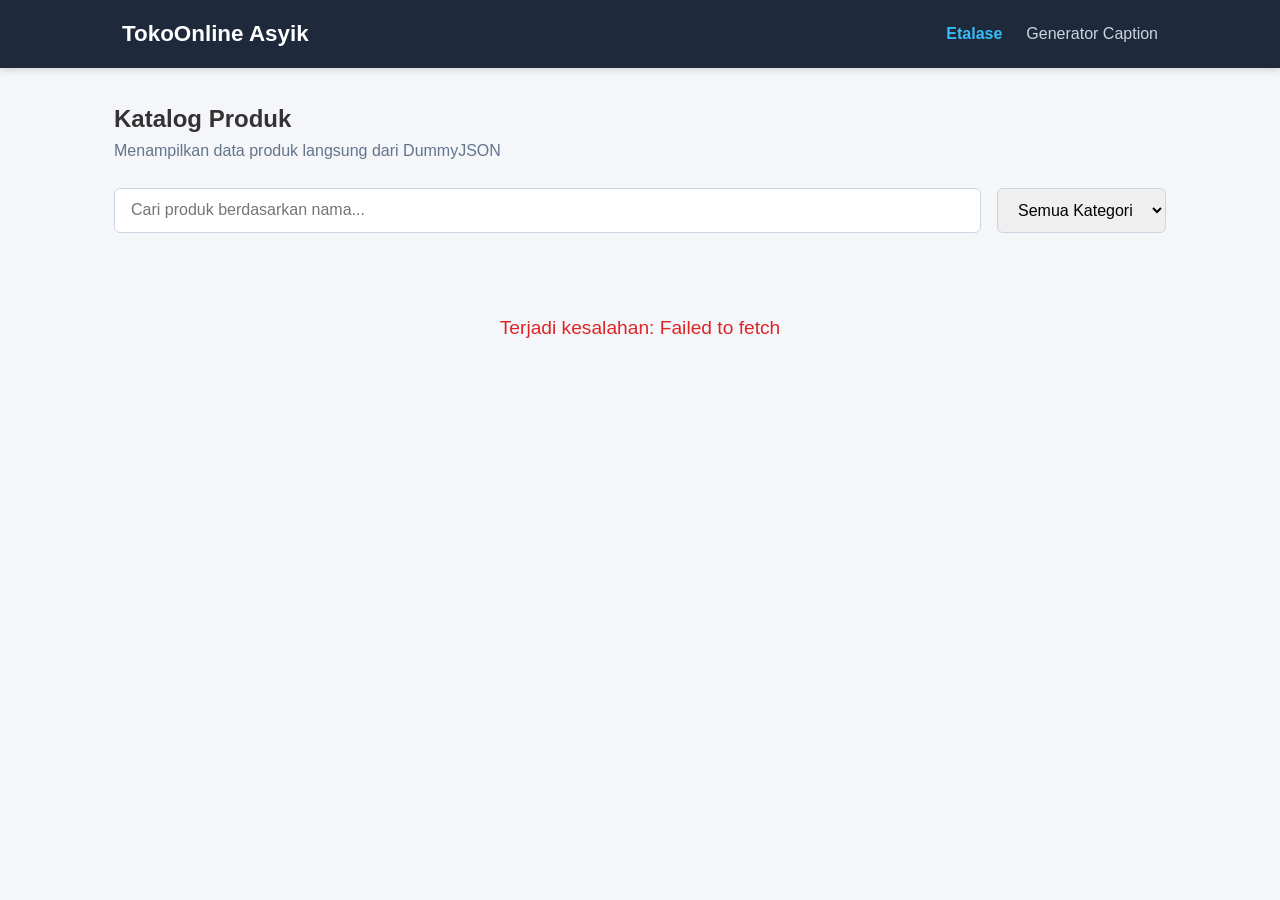
<file: public/index.html>
<!DOCTYPE html>
<html lang="id">
<head>
  <meta charset="UTF-8">
  <meta name="viewport" content="width=device-width, initial-scale=1.0">
  <title>Etalase Produk - TokoOnline Asyik</title>
  <link rel="stylesheet" href="css/index.css">
</head>
<body>
  <header>
    <nav>
      <div class="brand">TokoOnline Asyik</div>
      <ul>
        <li><a href="index.html" aria-current="page">Etalase</a></li>
        <li><a href="form.html">Generator Caption</a></li>
      </ul>
    </nav>
  </header>

  <container class="container">
    <h2>Katalog Produk</h2>
    <p style="margin-bottom: 1.5rem; color: #64748b;">Menampilkan data produk langsung dari DummyJSON</p>

    <!-- Fitur Cari & Filter -->
    <div class="filter-container">
      <input type="text" id="searchInput" placeholder="Cari produk berdasarkan nama...">
      <select id="categorySelect">
        <option value="">Semua Kategori</option>
      </select>
    </div>

    <!-- Grid Produk -->
    <div id="productGrid" class="product-grid">
      <div class="loading">Memuat data produk...</div>
    </div>
  </container>

  <script src="js/index.js"></script>
</body>
</html>
</file>
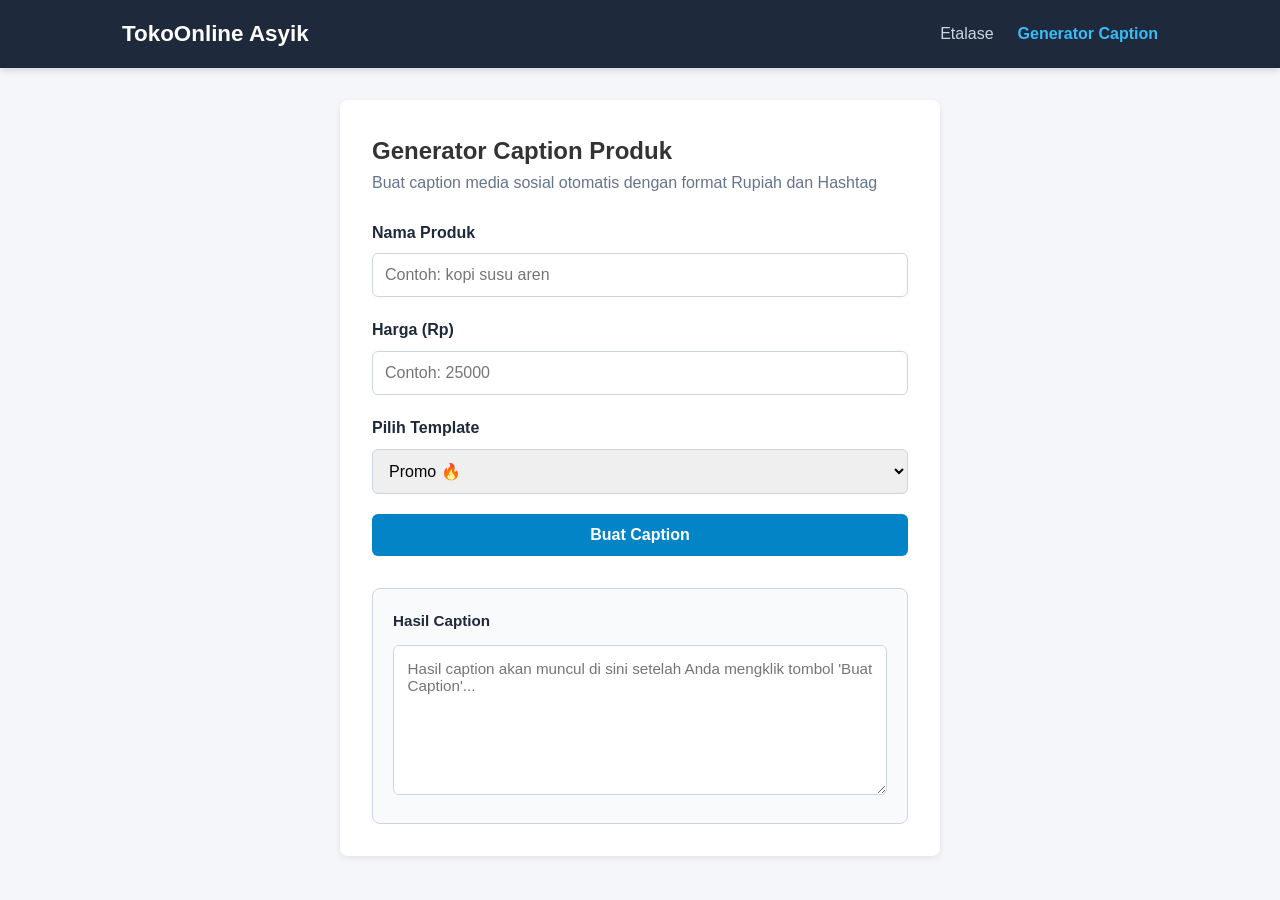
<file: public/form.html>
<!DOCTYPE html>
<html lang="id">
<head>
  <meta charset="UTF-8">
  <meta name="viewport" content="width=device-width, initial-scale=1.0">
  <title>Generator Caption - TokoOnline Asyik</title>
  <link rel="stylesheet" href="css/index.css">
  <link rel="stylesheet" href="css/form.css">
</head>
<body>
  <header>
    <nav>
      <div class="brand">TokoOnline Asyik</div>
      <ul>
        <li><a href="index.html">Etalase</a></li>
        <li><a href="form.html" aria-current="page">Generator Caption</a></li>
      </ul>
    </nav>
  </header>

  <container class="container">
    <div class="form-card">
      <h2>Generator Caption Produk</h2>
      <p style="margin-bottom: 1.5rem; color: #64748b;">Buat caption media sosial otomatis dengan format Rupiah dan Hashtag</p>

      <form id="captionForm" novalidate>
        <!-- Nama Produk -->
        <div class="form-group">
          <label for="productName">Nama Produk</label>
          <input type="text" id="productName" placeholder="Contoh: kopi susu aren">
          <small class="error-text" id="nameError">Wajib diisi, 3–60 karakter, dan harus mengandung huruf.</small>
        </div>

        <!-- Harga -->
        <div class="form-group">
          <label for="productPrice">Harga (Rp)</label>
          <input type="number" id="productPrice" placeholder="Contoh: 25000">
          <small class="error-text" id="priceError">Wajib diisi angka bulat, kisaran Rp 1.000 – Rp 100.000.000.</small>
        </div>

        <!-- Template -->
        <div class="form-group">
          <label for="templateSelect">Pilih Template</label>
          <select id="templateSelect">
            <option value="Promo">Promo 🔥</option>
            <option value="Santai">Santai ☕</option>
            <option value="Formal">Formal ✨</option>
          </select>
        </div>

        <button type="submit" class="btn-submit">Buat Caption</button>
      </form>

      <!-- Hasil Caption -->
      <div class="result-container">
        <label for="resultContent" class="result-label">Hasil Caption</label>
        <textarea id="resultContent" readonly placeholder="Hasil caption akan muncul di sini setelah Anda mengklik tombol 'Buat Caption'..."></textarea>
      </div>
    </div>
  </container>

  <script src="js/form.js"></script>
</body>
</html>
</file>
<file: public/css/index.css>
* {
  margin: 0;
  padding: 0;
  box-sizing: border-box;
  font-family: 'Segoe UI', Tahoma, Geneva, Verdana, sans-serif;
}

body {
  background-color: #f4f6f9;
  color: #333;
  line-height: 1.6;
}

/* Sticky Navbar */
header {
  position: sticky;
  top: 0;
  background-color: #1e293b;
  z-index: 1000;
  box-shadow: 0 2px 8px rgba(0,0,0,0.15);
}

nav {
  max-width: 1100px;
  margin: 0 auto;
  display: flex;
  justify-content: space-between;
  align-items: center;
  padding: 1rem 2rem;
}

nav .brand {
  font-size: 1.4rem;
  font-weight: bold;
  color: #fff;
}

nav ul {
  display: flex;
  list-style: none;
  gap: 1.5rem;
}

nav a {
  color: #cbd5e1;
  text-decoration: none;
  font-weight: 500;
  transition: color 0.2s;
}

nav a:hover, nav a[aria-current="page"] {
  color: #38bdf8;
  font-weight: bold;
}

/* Main Container */
container {
  display: block;
  max-width: 1100px;
  margin: 2rem auto;
  padding: 0 1.5rem;
}

/* Filter Section */
.filter-container {
  display: flex;
  gap: 1rem;
  margin-bottom: 2rem;
  flex-wrap: wrap;
}

.filter-container input, .filter-container select {
  padding: 0.75rem 1rem;
  border: 1px solid #cbd5e1;
  border-radius: 6px;
  font-size: 1rem;
  outline: none;
}

.filter-container input {
  flex: 1;
  min-width: 200px;
}

/* Product Grid */
.product-grid {
  display: grid;
  grid-template-columns: repeat(auto-fill, minmax(240px, 1fr));
  gap: 1.5rem;
}

.card {
  background: #fff;
  border-radius: 8px;
  overflow: hidden;
  box-shadow: 0 2px 5px rgba(0,0,0,0.05);
  display: flex;
  flex-direction: column;
  position: relative;
  transition: transform 0.2s;
}

.card:hover {
  transform: translateY(-4px);
}

.card img {
  width: 100%;
  height: 180px;
  object-fit: cover;
  background-color: #e2e8f0;
}

.card-body {
  padding: 1rem;
  display: flex;
  flex-direction: column;
  flex: 1;
}

.card-title {
  font-size: 1.1rem;
  margin-bottom: 0.5rem;
}

.card-price {
  font-size: 1.2rem;
  font-weight: bold;
  color: #0284c7;
  margin-top: auto;
}

/* Stock Badge */
.badge-menipis {
  position: absolute;
  top: 10px;
  right: 10px;
  background-color: #ef4444;
  color: white;
  padding: 0.25rem 0.5rem;
  font-size: 0.75rem;
  font-weight: bold;
  border-radius: 4px;
}

/* States */
.loading, .error-msg, .empty-msg {
  text-align: center;
  font-size: 1.2rem;
  grid-column: 1 / -1;
  padding: 3rem 0;
}

.error-msg {
  color: #dc2626;
}
</file>
<file: public/css/form.css>
.form-card {
  background: #fff;
  padding: 2rem;
  border-radius: 8px;
  box-shadow: 0 2px 6px rgba(0,0,0,0.08);
  max-width: 600px;
  margin: 0 auto;
}

.form-group {
  margin-bottom: 1.25rem;
  display: flex;
  flex-direction: column;
}

.form-group label {
  font-weight: 600;
  margin-bottom: 0.5rem;
  color: #1e293b;
}

.form-group input, .form-group select {
  padding: 0.75rem;
  border: 1px solid #cbd5e1;
  border-radius: 6px;
  font-size: 1rem;
  outline: none;
  transition: border-color 0.2s;
}

.form-group input:focus, .form-group select:focus {
  border-color: #0284c7;
}

.form-group input.invalid {
  border-color: #ef4444;
}

/* Pesan Error di bawah Input */
.error-text {
  color: #ef4444;
  font-size: 0.85rem;
  margin-top: 0.35rem;
  display: none;
}

.btn-submit {
  background-color: #0284c7;
  color: white;
  padding: 0.75rem 1.5rem;
  border: none;
  border-radius: 6px;
  font-size: 1rem;
  font-weight: bold;
  cursor: pointer;
  width: 100%;
  transition: background-color 0.2s;
}

.btn-submit:hover {
  background-color: #0369a1;
}

/* Styling Kotak Hasil Caption */
.result-container {
  margin-top: 2rem;
  background-color: #f8fafc;
  border: 1px solid #cbd5e1;
  border-radius: 8px;
  padding: 1.25rem;
}

.result-label {
  display: block;
  font-weight: 600;
  font-size: 0.95rem;
  color: #1e293b;
  margin-bottom: 0.75rem;
}

#resultContent {
  width: 100%;
  height: 150px;
  background-color: #ffffff;
  border: 1px solid #cbd5e1;
  border-radius: 6px;
  padding: 0.85rem;
  font-family: inherit;
  font-size: 0.95rem;
  color: #333;
  resize: vertical;
  outline: none;
  box-sizing: border-box;
}

#resultContent:focus {
  border-color: #0284c7;
}
</file>
